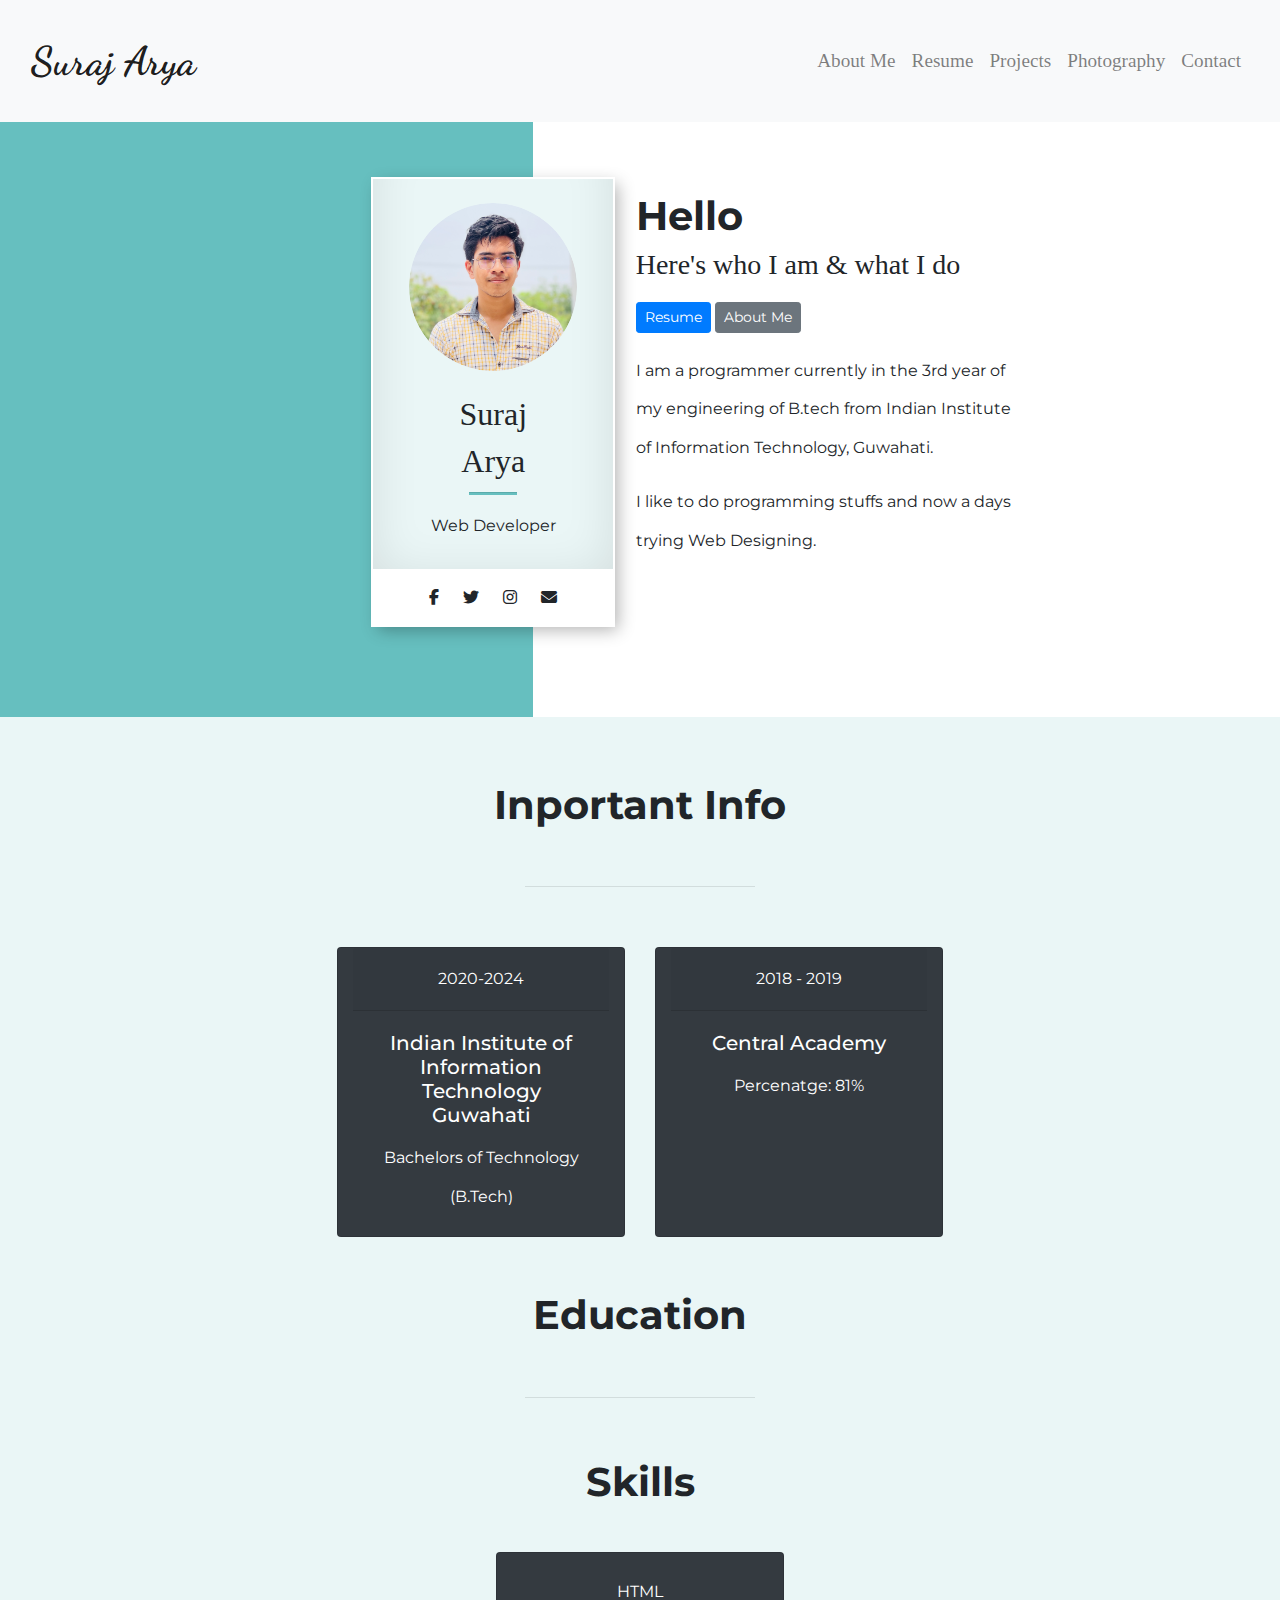
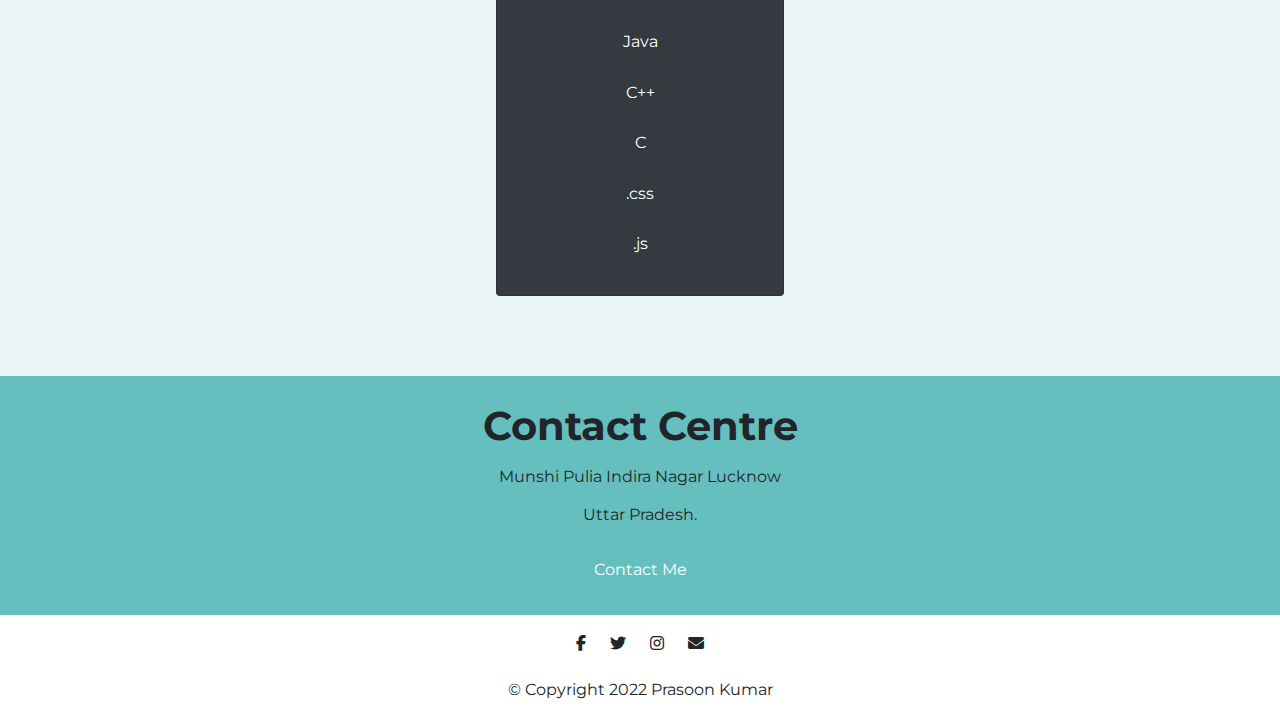
<file: projectSite/index.html>
<!DOCTYPE html>
<html>

<head>
  <meta charset="utf-8">
  <title>Suraj</title>

  <!-- Google Fonts -->
  <link href="https://fonts.googleapis.com/css?family=Montserrat|Ubuntu" rel="stylesheet">
  <link rel="preconnect" href="https://fonts.googleapis.com">
  <link rel="preconnect" href="https://fonts.gstatic.com" crossorigin>
  <link href="https://fonts.googleapis.com/css2?family=Dancing+Script&display=swap" rel="stylesheet">

  <!-- css -->
  <link rel="stylesheet" href="https://cdn.jsdelivr.net/npm/bootstrap@4.4.1/dist/css/bootstrap.min.css" integrity="sha384-Vkoo8x4CGsO3+Hhxv8T/Q5PaXtkKtu6ug5TOeNV6gBiFeWPGFN9MuhOf23Q9Ifjh" crossorigin="anonymous">
  <link rel="stylesheet" href="css/styles.css">

  <!-- Font Awesome icon -->
  <link rel="stylesheet" href="https://cdnjs.cloudflare.com/ajax/libs/font-awesome/6.1.2/css/all.min.css">

  <!-- javascript cdn -->
  <script src="https://code.jquery.com/jquery-3.4.1.slim.min.js" integrity="sha384-J6qa4849blE2+poT4WnyKhv5vZF5SrPo0iEjwBvKU7imGFAV0wwj1yYfoRSJoZ+n" crossorigin="anonymous"></script>
  <script src="https://cdn.jsdelivr.net/npm/popper.js@1.16.0/dist/umd/popper.min.js" integrity="sha384-Q6E9RHvbIyZFJoft+2mJbHaEWldlvI9IOYy5n3zV9zzTtmI3UksdQRVvoxMfooAo" crossorigin="anonymous"></script>
  <script src="https://cdn.jsdelivr.net/npm/bootstrap@4.4.1/dist/js/bootstrap.min.js" integrity="sha384-wfSDF2E50Y2D1uUdj0O3uMBJnjuUD4Ih7YwaYd1iqfktj0Uod8GCExl3Og8ifwB6" crossorigin="anonymous"></script>



</head>

<body>
  <section id=" navigation">

    <nav class="navbar navbar-expand-lg navbar-light bg-light">
      <div class="container-fluid">
        <a class="navbar-brand" href="#">Suraj Arya</a>
        <button class="navbar-toggler" type="button" data-toggle="collapse" data-target="#navbarTogglerDemo02">
          <span class="navbar-toggler-icon"></span>
        </button>
        <div class="collapse navbar-collapse" id="navbarTogglerDemo02">
          <ul class="navbar-nav ml-auto">
            <li class="nav-item">
              <a class="nav-link" href="https://surajarya007.github.io/Suraj-first-site/">About Me</a>
            </li>
            <li class="nav-item">
              <a class="nav-link" href="https://surajarya007.github.io/cv/">Resume</a>
            </li>
            <li class="nav-item">
              <a class="nav-link" href="https://surajarya007.github.io/Bootstrap-project/">Projects</a>
            </li>
            <li class="nav-item">
              <a class="nav-link" href="#">Photography</a>
            </li>
            <li class="nav-item">
              <a class="nav-link" href="contacts.html">Contact</a>
            </li>
          </ul>
        </div>
      </div>
    </nav>
  </section>

  <section class="container-fluid " id="grid">
    <div class="row grid-container">
      <div class="col-lg-5 grid-child">
        <div class="card-bio">
          <img src="images/1234.png" alt="No image" class="personal-img">
          <h2>Suraj</h2>
          <h2>Arya</h2>
          <hr color=#66BFBF>
          <p>Web Developer</p>
          <div class="container-fluid social">
            <i class="social-icon fab fa-facebook-f"></i>
            <i class="social-icon fab fa-twitter"></i>
            <i class="social-icon fab fa-instagram"></i>
            <i class="social-icon fas fa-envelope"></i>
          </div>
        </div>
      </div>
      <div class="col-lg-7 grid-child-second container-fluid">
        <h1>Hello</h1>
        <h3>Here's who I am & what I do</h3>
        <p></p>
        <button type="button" class="btn btn-primary btn-sm"><a class="contactLink" href="https://surajarya007.github.io/cv/">Resume</a></button>
        <button type="button" class="btn btn-secondary btn-sm"> <a class="contactLink" href="https://surajarya007.github.io/Suraj-first-site/">About Me</a> </button>
        <p></p>
        <p></p>
        <p class="intro">I am a programmer currently in the 3rd year of my engineering of B.tech from Indian Institute of Information Technology, Guwahati.</p>
        <p class="intro">I like to do programming stuffs and now a days trying Web Designing.</p>
      </div>
    </div>
  </section>


  <!-- middle section -->


  <div class="resume">
    <h1 id="resume-1">Inportant Info</h1>
    <hr>

    <div class="row card-deck justify-content-center">
      <div class="card col-lg-6 text-white bg-dark mb-3" style="max-width: 18rem;">
        <div class="card-header">2020-2024</div>
        <div class="card-body">
          <h5 class="card-title">Indian Institute of Information Technology Guwahati</h5>
          <p class="card-text">Bachelors of Technology (B.Tech)</p>
        </div>
      </div>
      <div class="card col-lg-6 text-white bg-dark mb-3" style="max-width: 18rem;">
        <div class="card-header">2018 - 2019</div>
        <div class="card-body">
          <h5 class="card-title">Central Academy</h5>
          <p class="card-text">Percenatge: 81%</p>
        </div>
      </div>
    </div>
    <br>
    <h1>Education</h1>
    <hr>
    <h1>Skills</h1>
    <br>
    <div class="row justify-content-center">
      <div class="card col text-white bg-dark mb-3 " style="max-width: 18rem;">
        <div class="card-body">
        <p class="card-title">HTML</p>
        <p class="card-title">Java</p>
        <p class="card-title">C++</p>
        <p class="card-title">C</p>
        <p class="card-title">.css</p>
        <p class="card-title">.js</p>
        </div>
      </div>
    </div>


  </div>

  <div id="contact-content">

    <div class="section-heading">
      <h1>Contact Centre</h1>
      <p>Munshi Pulia Indira Nagar Lucknow
        <br>Uttar Pradesh.
      </p>
      <a class="contactLink" href="contacts.html">Contact Me</a>
    </div>

  </div>










  <footer class="white-section" id="footer">
    <div class="container-fluid">
      <i class="social-icon fab fa-facebook-f"></i>
      <i class="social-icon fab fa-twitter"></i>
      <i class="social-icon fab fa-instagram"></i>
      <i class="social-icon fas fa-envelope"></i>
      <p>© Copyright 2022 Prasoon Kumar</p>
    </div>
  </footer>



</body>
</file>
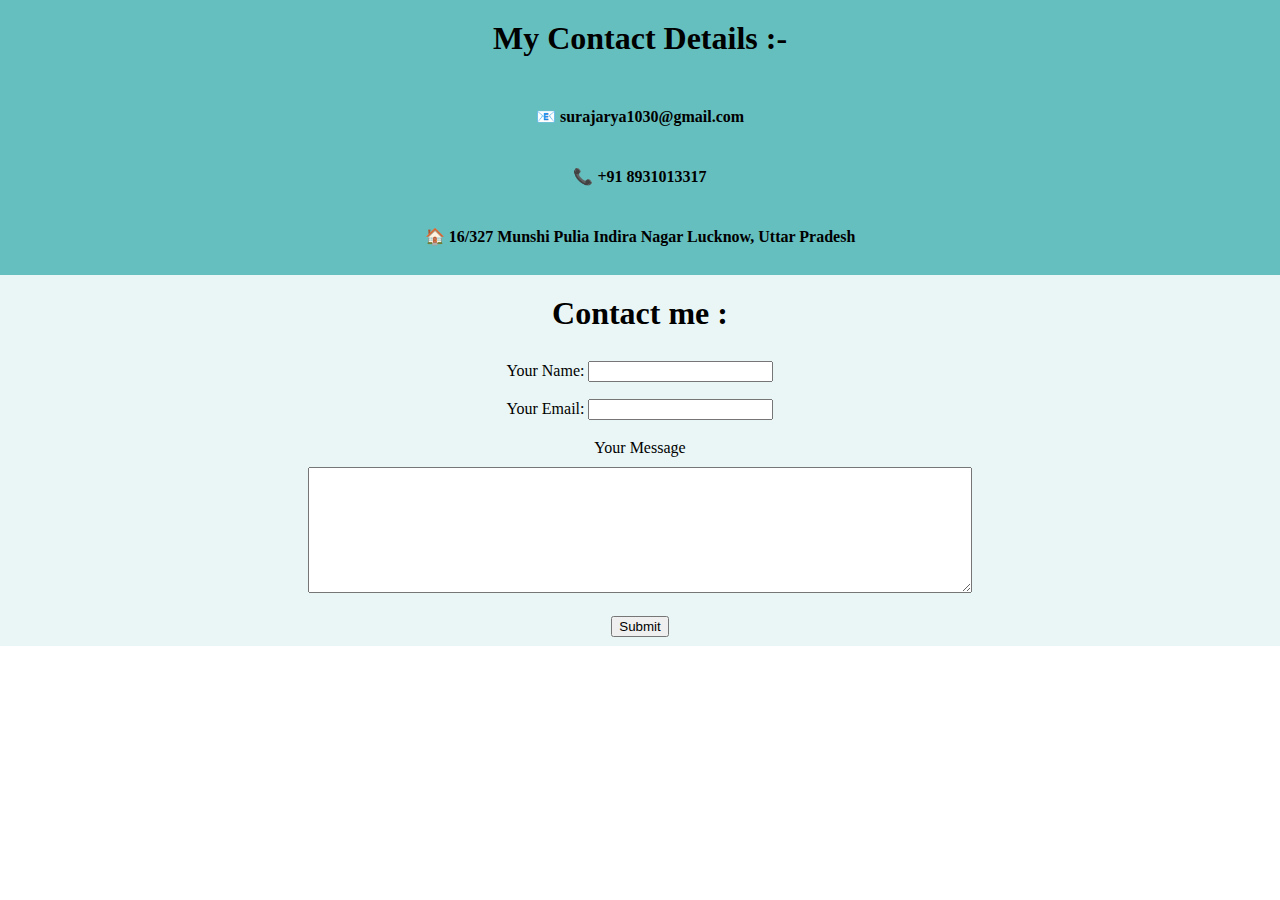
<file: projectSite/contacts.html>
<!DOCTYPE html>
<html lang="en" dir="ltr">
  <head>
    <meta charset="utf-8">
    <title>Contact Me</title>
    <link rel="stylesheet" href="css/styles.css">
  </head>
  <body>
    <div class="contact-middle">
      <h1 id="edit3" >My Contact Details :-</h1>
      <h4>📧 surajarya1030@gmail.com </h4>
      <h4>📞 +91 8931013317 </h3>
      <h4 id="edit1" >🏠 16/327 Munshi Pulia Indira Nagar Lucknow, Uttar Pradesh</h4>
    </div>

<div class="contact-bottom">

  <h1 id="edit2" >Contact me :</h1>
    <form action="mailto:surajarya1030@gmail.com" method="post" enctype="text/plain">
      <label for="">Your Name:</label>
      <input type="text" name="Name of sender " value="">
      <br>
      <label for="">Your Email:</label>
      <input type="email" name="Email of sender "></input>
      <br>
      <label for=""></label>Your Message</label><br>
      <textarea name="Sender's Message" rows="8" cols="80"></textarea><br>
      <input type="submit" name="">
    </form>
</div>

  </body>
</html>
</file>
<file: projectSite/css/styles.css>
html, body {
  font-family: "Montserrat";
  text-align: center;
  margin: 0px;
  height: 100%;
  line-height: 2.4;
}

h1{
  font-weight: bold;
}

h2,h3{
  font-family: "Montserrat-Bold";
}
hr{
  margin-top: 5%;
  margin-bottom:5%;
  width: 20%;
  height: 2px;
}

/* nav-bar */

.navbar{
  margin-bottom: 0;
  width: 100%;
  z-index: 10;
  position: fixed;
}
.nav-item{
  font-family: "Montserrat-Black";
  font-size: 1.2rem;
}
.navbar-brand{
  font-family: 'Dancing Script', cursive;
  font-weight: bold;
  font-size: 2.5rem;
}

/* grid */


.grid-child{
  background-color: #66BFBF;
  padding:14%;
}
.grid-child-second{
  background-color: white;
  text-align: left;
  padding:15% 20% 10% 8%;
  margin-bottom: 1%;
}

.personal-img{
  width: 70%;
  border-radius: 100%;
  margin: 10%;
}
.card-bio{
  z-index: 1;
  position: absolute;
  left: 70%;
  width: 45%;
  background-color: #EAF6F6;
  box-shadow:
       inset 0 -3em 3em rgba(0,0,0,0.1),
             0 0  0 2px rgb(255,255,255),
             0.3em 0.3em 1em rgba(0,0,0,0.3);
  height: fit-content;

}



/* middle section */


.social{
  background-color: #FFFFFF;
  margin-top: 10%;
}

.social-icon {
  margin: 20px 10px;
}

.resume {
  background-color: #EAF6F6;
  text-align: center;
  padding: 5%;
}
#resume-1 {
  text-align: center;
}
#contact{
  padding-bottom: 2%;
  padding-right: 5%;
}
.form-control{
  margin: 2%;
}

/* contact-content */

#contact-content{
  background-color: #66BFBF;
  padding: 2%
}
.contactLink{
  color: white;
}
.contactLink:hover{
  color: white;
}

.C-content{
  background-color: #66BFBF;
}


@media screen and (max-width: 991px) {

    .card-bio{
      width: 60%;
      margin:auto;
      padding: 0;
      position: static;

    }
    .grid-child{
      padding-top: 30%;
      padding-bottom: 10%
    }
    .navbar{
      padding: 1%;
      margin-bottom: 0;
      width: 100%;
      z-index: 10;
      position: fixed;
    }
}


.contact-middle{
background-color: #66BFBF;
}
.contact-bottom{
background-color: #EAF6F6;
}
#edit1{
  margin-bottom: 0;
  padding-bottom: 1.2rem;
}
#edit2{
  margin: 0;
}
#edit3{
  margin-top: 0;
}
</file>
